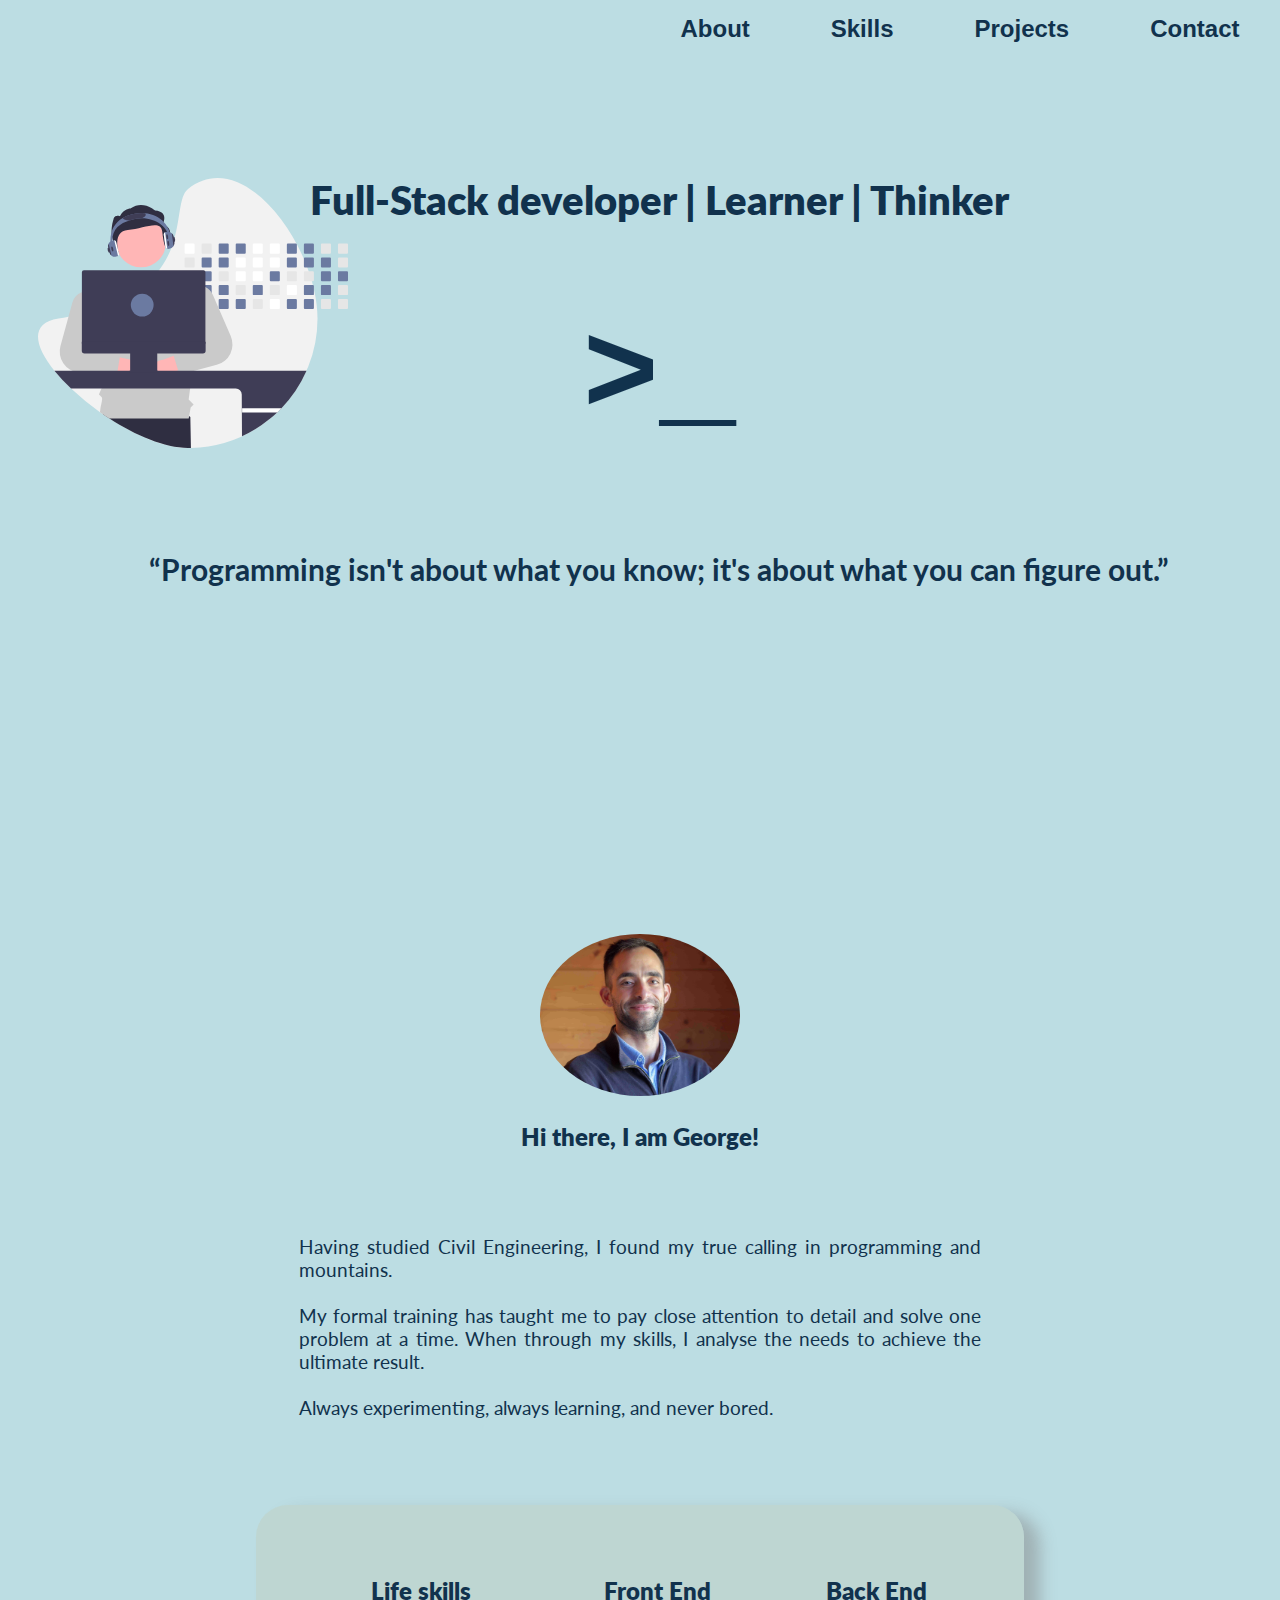
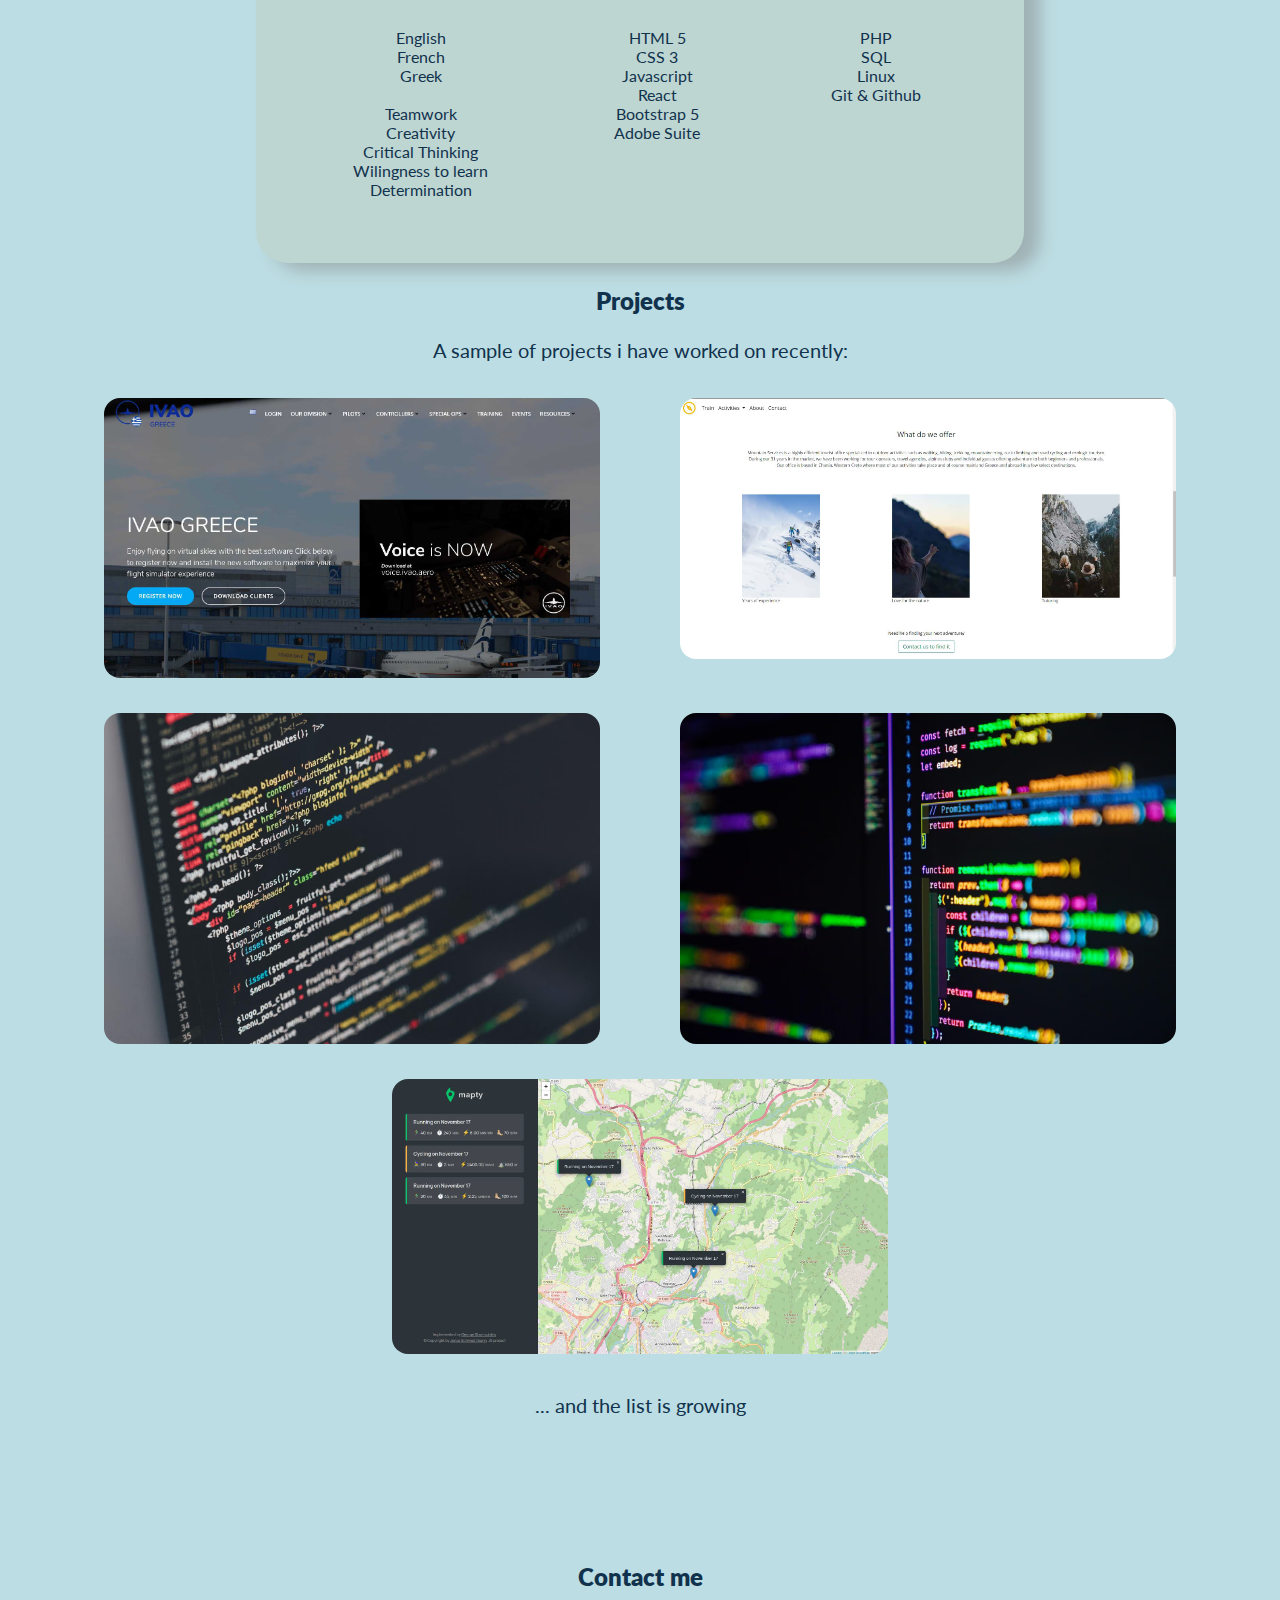
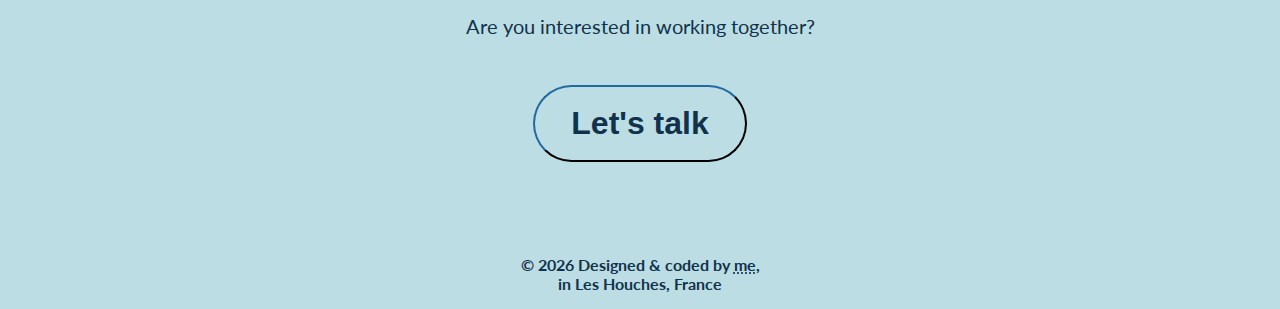
<file: index.html>
<!DOCTYPE html>
<html lang="en">
<!-- todo https://github.com/georgestav/personal/issues/8 check accessibility aria tags and alt descriptions -->
<!-- todo https://github.com/georgestav/personal/issues/9 define custom img sizes -->


<head>
    <meta charset="UTF-8" />
    <meta http-equiv="X-UA-Compatible" content="IE=edge" />
    <meta name="viewport" content="width=device-width, initial-scale=1.0" />
    <!-- Search Engines -->
    <meta name="description"
        content="Web Development solutions for creating websites, e-commerce websites, appplication and administration and all things web and app related! Lets code!" />
    <meta name="keywords"
        content="HTML, CSS, Javascript, Node, react, web, software, development, website, database, backend, frontend, back-end, front-end, design, UI/UX, php, Laravel, Linux" />
    <meta name="robots" content="index, follow" />
    <meta http-equiv="Content-Type" content="text/html; charset=utf-8" />
    <meta name="language" content="English" />
    <meta name="revisit-after" content="60 days" />
    <meta name="author" content="Georgios Stavroulakis, George Stav, George, George Stavrou" />
    <!-- fonts -->
    <link rel="preconnect" href="https://fonts.googleapis.com">
    <link rel="preconnect" href="https://fonts.gstatic.com" crossorigin>
    <link
        href="https://fonts.googleapis.com/css2?family=Lato:ital,wght@0,100;0,300;0,400;0,700;0,900;1,100;1,300;1,400;1,700;1,900&display=swap"
        rel="stylesheet">
    <!-- font awesome -->
    <link rel="stylesheet" href="https://pro.fontawesome.com/releases/v5.10.0/css/all.css"
        integrity="sha384-AYmEC3Yw5cVb3ZcuHtOA93w35dYTsvhLPVnYs9eStHfGJvOvKxVfELGroGkvsg+p" crossorigin="anonymous" />
    <!-- custom css -->
    <link rel="stylesheet" href="styles.css" />
    <script defer src="script.js"></script>
    <!-- Favicons -->
    <link rel="apple-touch-icon" sizes="180x180" href="imgs/favicon_io/apple-touch-icon.png">
    <link rel="icon" type="image/png" sizes="32x32" href="imgs/favicon_io/favicon-32x32.png">
    <link rel="icon" type="image/png" sizes="16x16" href="imgs/favicon_io/favicon-16x16.png">
    <link rel="manifest" href="imgs/favicon_io/site.webmanifest">

    <title>George | Full stack developer</title>
</head>

<body>
    <!-- navbar -->
    <header>
        <nav class="topnav">
            <a class="nav__items" href="#contact">Contact</a>
            <a class="nav__items" href="#projects">Projects</a>
            <a class="nav__items" href="#skills">Skills</a>
            <a class="nav__items" href="#about">About</a>
            <div class="animation start-home"></div>
        </nav>
    </header>

    <main>
        <section class="title">
            <!-- Title -->
            <div>
                <h1>Full-Stack developer | Learner | Thinker </h1>
                <span class="symbol">></span><span class="underscore">_</span>
                <h2>
                    <blockquote cite="Chris Pine">
                        <p>Programming isn't about what you know; it's about what you can figure out.</p>
                    </blockquote>
                </h2>
            </div>
        </section>

        <!-- About -->
        <!-- TODO: https://github.com/georgestav/personal/issues/3 customise languages @ about section to display on scroldown with slide in effect -->
        <section id="about" class="about">
            <div class="frontend__logos">
                <i class="fab fa-html5 fa-8x" aria-hidden="true" title="HTML 5"></i> <br>
                <i class="fab fa-css3-alt fa-8x" aria-hidden="true" title="CSS 3"></i> <br>
                <i class="fab fa-js-square fa-8x" aria-hidden="true" title="Javascript"></i>
            </div>
            <div class="backend__logos">
                <i class="fab fa-php fa-8x" aria-hidden="true" title="PHP 8"></i> <br>
                <i class="fab fa-laravel fa-8x" aria-hidden="true" title="Laravel"></i> <br>
                <i class="fab fa-linux fa-8x" aria-hidden="true" title="Linux"></i>
            </div>
            <div class="about__bloc">
                <img class="myPhoto" src="imgs/george_2.avif" alt="Profile picture of George" />
                <h3 class="about__header">Hi there, I am George!</h3>
                <p class="about__content">
                    Having studied Civil Engineering, I found my true calling in programming and mountains.
                    <br><br>
                    My formal training has taught me to pay close attention to detail and solve one problem at a
                    time. When
                    through my skills, I analyse the needs to achieve the ultimate result.
                    <br><br>
                    Always experimenting, always learning, and never bored.
                </p>
            </div>

        </section>


        <!-- Skills -->
        <section class="skills" id="skills">
            <div class="columns">
                <div class="column">
                    <figure><i class="fas fa-user-tie fa-3x"></i></figure>
                    <h3>Life skills</h3>
                    <ul>
                        <li>English</li>
                        <li>French</li>
                        <li>Greek</li>
                        <li><br></li>
                        <li>Teamwork</li>
                        <li>Creativity</li>
                        <li>Critical Thinking</li>
                        <li>Wilingness to learn</li>
                        <li>Determination</li>
                    </ul>
                </div>
                <div class="column">
                    <figure"><i class="fas fa-desktop fa-3x"></i></figure>
                        <h3>Front End</h3>
                        <ul>
                            <li>HTML 5</li>
                            <li>CSS 3</li>
                            <li>Javascript</li>
                            <li>React</li>
                            <li>Bootstrap 5</li>
                            <li>Adobe Suite</li>
                        </ul>
                </div>
                <div class="column">
                    <figure><i class="fas fa-server fa-3x"></i></figure>
                    <h3>Back End</h3>
                    <ul>
                        <li>PHP</li>
                        <li>SQL</li>
                        <!-- <li>Laravel</li> -->
                        <!-- <li>Node.JS</li> -->
                        <li>Linux</li>
                        <li>Git & Github</li>
                    </ul>
                </div>
            </div>
        </section>

        <!-- Projects -->

        <section class="projects" id="projects">
            <div class="proj__header">
                <h3>Projects</h3>
                <p>A sample of projects i have worked on recently:</p>
            </div>

            <div class="proj__container">

                <div class="proj__item">
                    <a href="https://gr.ivao.aero/" target="_blank" rel="noopener noreferrer">
                        <figure><img class="proj__image" src="imgs/ivao_gr.avif" alt="IVAO website">
                        </figure>
                        <div class="image__text hide">
                            <!-- ! change text in this div -->
                            <h3>IVAO NPO website Greece</h3>
                            <ul>
                                <li>Collaborative design process</li>
                                <li>Management and configuration of submited content</li>
                                <li>Content delivery</li>
                                <li>Migration from Joomla CMS to Wordpress CMS</li>
                            </ul>
                        </div>
                    </a>
                </div>
                <div class="proj__item ">
                    <figure><img class="proj__image" src="imgs/mountain_sev.avif" alt="Mountain Services website">
                    </figure>
                    <div class="image__text hide">
                        <!-- ! change text in this div -->
                        <h3>Mountain Services website</h3>
                        <ul>
                            <li>Design, coding and deployement</li>
                            <li>Wordpress and e-commerce capabilities</li>
                        </ul>
                        <h4>Ongoing proccess</h4>
                    </div>
                </div>
                <div class="proj__item">
                    <a href="/bankist/bankist.html" target="_blank">
                        <figure><img class="proj__image" src="imgs/bankist.avif" alt="bankist app project"></figure>

                        <div class="image__text hide">
                            <!-- ! change text in this div -->
                            <h3>Bank application</h3>
                            <ul>
                                <li>User authentication</li>
                                <li>Data processing</li>
                            </ul>
                        </div>
                    </a>
                </div>
                <div class="proj__item">
                    <a href="/pig_game/game.html" target="_blank">
                        <figure><img class="proj__image" src="imgs/pig.avif" alt="pig game project"></figure>

                        <div class="image__text hide">
                            <!-- ! change text in this div -->
                            <h3>Pig dice game</h3>
                            <ul>
                                <li>2-player offline game</li>
                                <li>Algorithms</li>
                            </ul>
                        </div>
                    </a>
                </div>
                <div class="proj__item">
                    <a href="/mapty/mapty.html" target="_blank" rel="noopener noreferrer">
                        <figure><img class="proj__image" src="imgs/mapty_proj.avif" alt="Mapty Javascript project">
                        </figure>
                        <div class="image__text hide">
                            <!-- ! change text in this div -->
                            <h3>Mapty project</h3>
                            <ul>
                                <li>Javascript based application</li>
                                <li>API handling</li>
                                <li>Object Oriented Programming</li>
                            </ul>
                        </div>
                    </a>
                </div>
                <div class="proj__item  hide">
                    <figure><img class="proj__image" src="imgs/ivao_gr.avif" alt="IVAO website"></figure>
                    <div class="image__text hide">
                        <!-- ! change text in this div -->
                        <h3>IVAO NPO website Greece</h3>
                        <ul>
                            <li>Managed the implementation of new content</li>
                            <li>Added new content weekly</li>
                            <li>Migration from Joomla CMS to Wordpress CMS</li>
                        </ul>
                    </div>
                </div>
                <br>
            </div>
            <p>... and the list is growing</p>

        </section>

        <!-- Contact -->
        <section class="contact" id="contact">

            <div>
                <h3>Contact me</h3>
                <p>Are you interested in working together?</p>
                <input class="cta__button show-modal" type="button" value="Let's talk">
            </div>

            <div class="modal hidden">
                <button class="close-modal">&times;</button>
                <h1>Cannot wait 😍</h1>
                <p>

                    <a href="mailto:me@georgestav.dev?subject=I%20am%20interested" aria-valuetext="email address"><i
                            class="modal_icon far fa-envelope fa-2x"> drop me an email!</i></a>
                </p>
            </div>
            <div class="overlay hidden"></div>

        </section>
    </main>
    <footer>
        <div class="social_icons">
            <a href="https://twitter.com/GeorgeStavroul2" aria-valuetext="twitter address" target="_blank"
                rel="external noopener noreferrer"><i class="footer-icons fab fa-twitter fa-lg"></i></a>
            <a href="https://github.com/georgestav/" target="_blank" aria-valuetext="github address"
                rel="external noopener noreferrer"><i class="footer-icons fab fa-github fa-lg"></i></a>
            <a href="https://www.linkedin.com/in/george-stavroulakis/" aria-valuetext="linkedin address" target="_blank"
                rel="external noopener noreferrer"><i class="footer-icons fab fa-linkedin fa-lg"></i></a>
            <a href="mailto:me@georgestav.dev?subject=I%20am%20interested" aria-valuetext="email address"><i
                    class="footer-icons far fa-envelope fa-lg"></i></a>

        </div>
        <p class="copyright">
            &copy; <span class="date">2021</span> Designed & coded by <abbr title="George Stavroulakis">me</abbr>,
            <br />
            in Les Houches, France <br />
        </p>
    </footer>

</body>

</html>
</file>
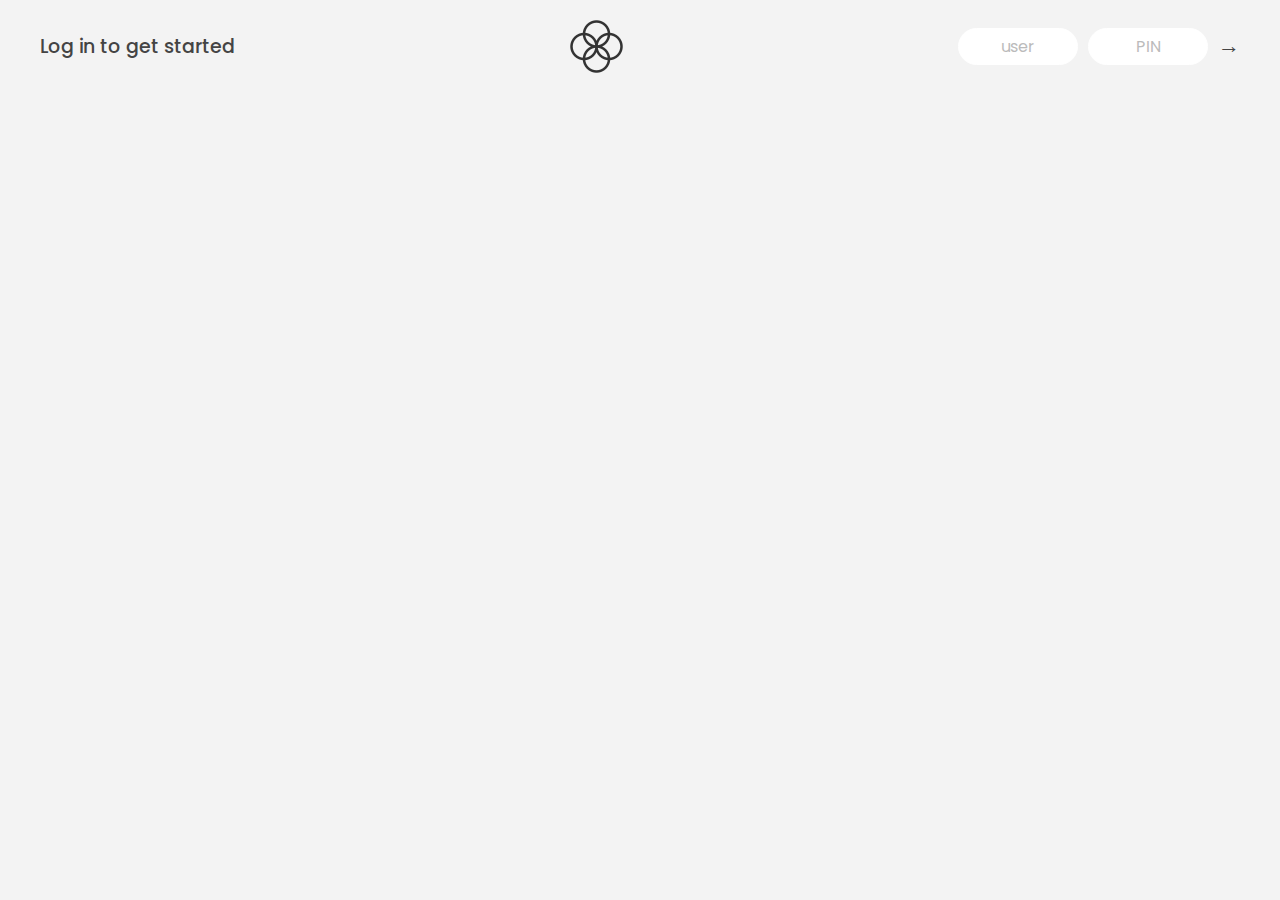
<file: bankist/bankist.html>
<!DOCTYPE html>
<html lang="en">

<head>
  <meta charset="UTF-8" />
  <meta name="viewport" content="width=device-width, initial-scale=1.0" />
  <meta http-equiv="X-UA-Compatible" content="ie=edge" />
  <link rel="shortcut icon" type="image/png" href="/icon.png" />

  <link href="https://fonts.googleapis.com/css?family=Poppins:400,500,600&display=swap" rel="stylesheet" />

  <link rel="stylesheet" href="style.css" />
  <title>Bankist</title>
</head>

<body>
  <!-- TOP NAVIGATION -->
  <nav>
    <p class="welcome">Log in to get started</p>
    <img src="logo.png" alt="Logo" class="logo" />
    <form class="login">
      <input type="text" placeholder="user" class="login__input login__input--user" />
      <!-- In practice, use type="password" -->
      <input type="text" placeholder="PIN" maxlength="4" class="login__input login__input--pin" />
      <button class="login__btn">&rarr;</button>
    </form>
  </nav>

  <main class="app">
    <!-- BALANCE -->
    <div class="balance">
      <div>
        <p class="balance__label">Current balance</p>
        <p class="balance__date">
          As of <span class="date">05/03/2037</span>
        </p>
      </div>
      <p class="balance__value">0000€</p>
    </div>

    <!-- MOVEMENTS -->
    <div class="movements">
      <div class="movements__row">
        <div class="movements__type movements__type--deposit">2 deposit</div>
        <div class="movements__date">3 days ago</div>
        <div class="movements__value">4 000€</div>
      </div>
      <div class="movements__row">
        <div class="movements__type movements__type--withdrawal">
          1 withdrawal
        </div>
        <div class="movements__date">24/01/2037</div>
        <div class="movements__value">-378€</div>
      </div>
    </div>

    <!-- SUMMARY -->
    <div class="summary">
      <p class="summary__label">In</p>
      <p class="summary__value summary__value--in">0000€</p>
      <p class="summary__label">Out</p>
      <p class="summary__value summary__value--out">0000€</p>
      <p class="summary__label">Interest</p>
      <p class="summary__value summary__value--interest">0000€</p>
      <button class="btn--sort">&downarrow; SORT</button>
    </div>

    <!-- OPERATION: TRANSFERS -->
    <div class="operation operation--transfer">
      <h2>Transfer money</h2>
      <form class="form form--transfer">
        <input type="text" class="form__input form__input--to" />
        <input type="number" class="form__input form__input--amount" />
        <button class="form__btn form__btn--transfer">&rarr;</button>
        <label class="form__label">Transfer to</label>
        <label class="form__label">Amount</label>
      </form>
    </div>

    <!-- OPERATION: LOAN -->
    <div class="operation operation--loan">
      <h2>Request loan</h2>
      <form class="form form--loan">
        <input type="number" class="form__input form__input--loan-amount" />
        <button class="form__btn form__btn--loan">&rarr;</button>
        <label class="form__label form__label--loan">Amount</label>
      </form>
    </div>

    <!-- OPERATION: CLOSE -->
    <div class="operation operation--close">
      <h2>Close account</h2>
      <form class="form form--close">
        <input type="text" class="form__input form__input--user" />
        <input type="password" maxlength="6" class="form__input form__input--pin" />
        <button class="form__btn form__btn--close">&rarr;</button>
        <label class="form__label">Confirm user</label>
        <label class="form__label">Confirm PIN</label>
      </form>
    </div>

    <!-- LOGOUT TIMER -->
    <p class="logout-timer">
      You will be logged out in <span class="timer">05:00</span>
    </p>
  </main>

  <!-- <footer>
      &copy; by Jonas Schmedtmann. Don't claim as your own :)
      coded by George Stavroulakis
    </footer> -->

  <script src="script.js"></script>
</body>

</html>
</file>
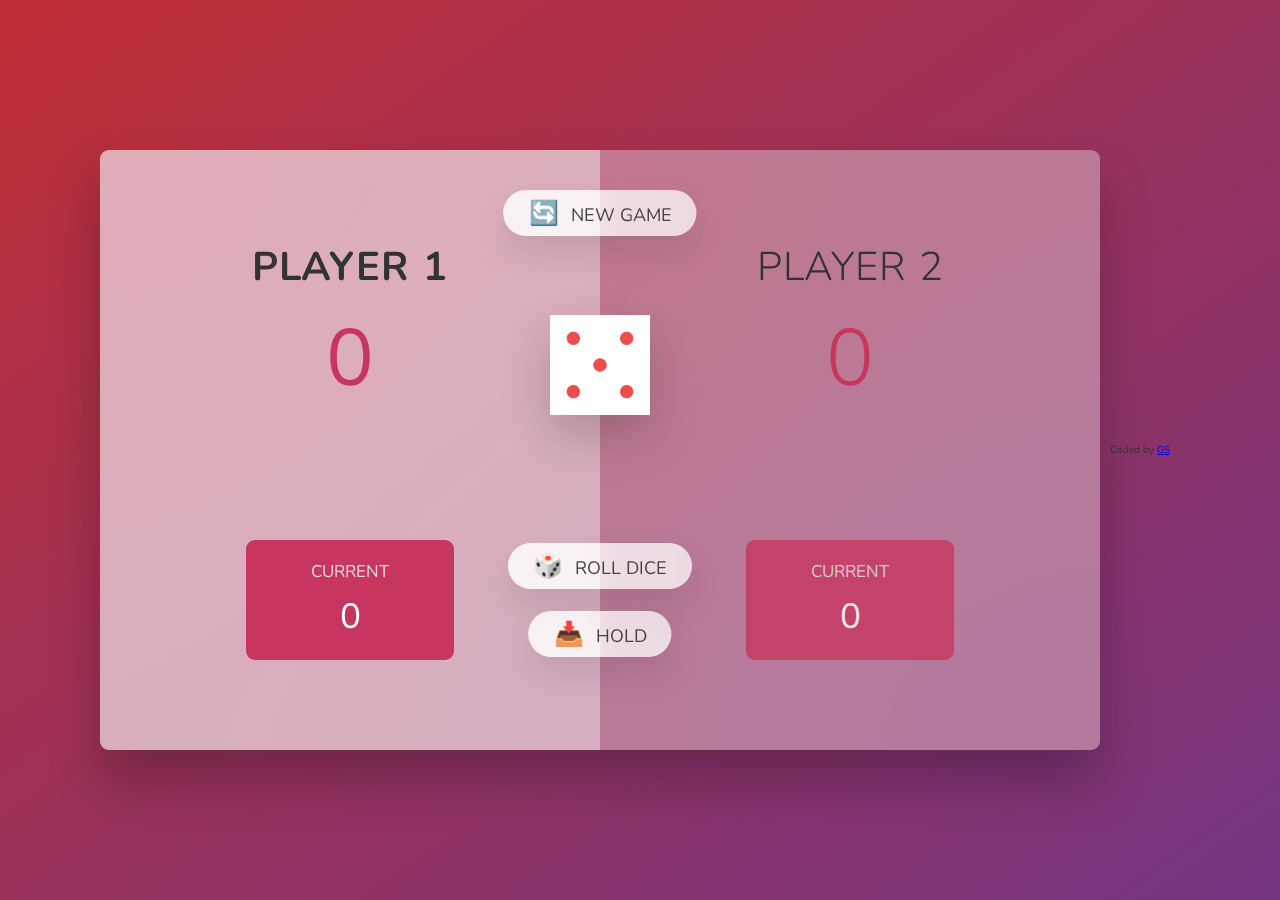
<file: pig_game/game.html>
<!DOCTYPE html>
<html lang="en">

<head>
  <meta charset="UTF-8" />
  <meta name="viewport" content="width=device-width, initial-scale=1.0" />
  <meta http-equiv="X-UA-Compatible" content="ie=edge" />
  <link rel="stylesheet" href="style.css" />
  <title>Pig Game</title>
</head>

<body>
  <main>
    <section class="player player--0 player--active">
      <h2 class="name" id="name--0">Player 1</h2>
      <p class="score" id="score--0">0</p>
      <div class="current">
        <p class="current-label">Current</p>
        <p class="current-score" id="current--0">0</p>
      </div>
    </section>
    <section class="player player--1">
      <h2 class="name" id="name--1">Player 2</h2>
      <p class="score" id="score--1">0</p>
      <div class="current">
        <p class="current-label">Current</p>
        <p class="current-score" id="current--1">0</p>
      </div>
    </section>

    <img src="dice-5.png" alt="Playing dice" class="dice" />
    <button class="btn btn--new">🔄 New game</button>
    <button class="btn btn--roll">🎲 Roll dice</button>
    <button class="btn btn--hold">📥 Hold</button>

    <script src="script.js"></script>
  </main>
  <footer class="footer">
    Coded by
    <a target="_blanc" href="https://georgestav.dev/">GS</a>
  </footer>
</body>

</html>
</file>
<file: styles.css>
:root {
	--main-bg-color: #bcdde3;
	--hover-color: #6b7aa1;
	--text-color: #11324d;
	--background-color: #c1cfc07c;
}

/* * General rules */
html {
	margin: 0;
	padding: 0;
	box-sizing: border-box;
	font-family: "Lato", "Arial", sans-serif;
	color: var(--text-color);
	scroll-behavior: smooth;
}
body {
	margin: 0;
	background-color: var(--main-bg-color);
	height: 100vh;
	/* Hide scrollbar for Chrome, Safari and Opera */
	-ms-overflow-style: none; /* IE and Edge */
	scrollbar-width: none; /* Firefox */
}
/* Hide scrollbar for IE, Edge and Firefox */
body::-webkit-scrollbar {
	display: none;
}
h1 {
	font-size: 2.5em;
	font-weight: 800;
	line-height: 1.125;
}
h3 {
	font-size: 1.5em;
	font-weight: 800;
	line-height: 1.125;
}
p {
	font-size: 1.25em;
}

/* * navigation section */

.topnav {
	height: 50px;
	margin-left: auto;
	width: 50%;
	display: flex;
	flex-direction: row-reverse;
	flex-wrap: wrap;
	justify-content: end;
	align-items: right;
	align-content: right;
}

.topnav a {
	text-decoration: none;
	color: var(--text-color);
	padding: 15px;
}
.nav__items {
	float: right;
	font: 700 1.5em /1.2 sans-serif;
	align-items: center;
	text-align: center;
	transition: all 0.5s ease-in-out;
	margin: auto;
}
.nav__items:hover,
.nav__items:focus {
	background-color: var(--hover-color);
	color: var(--main-bg-color);
}

/* * title section */
.title {
	height: 65vh;
	margin: 10% auto 10% 3%;
	text-align: center;
	background-image: url(imgs/background_img.svg);
	background-repeat: no-repeat;
	background-size: 25%;
}

.symbol {
	font: 700 8rem monospace;
}
.underscore {
	font: 700 8rem /2 monospace;
	animation: blink 1.2s linear infinite;
}
@keyframes blink {
	0% {
		opacity: 0;
	}
	50% {
		opacity: 0.5;
	}
	100% {
		opacity: 1;
	}
}

blockquote p {
	padding: 15px;
	border-radius: 5px;
}

blockquote p::before {
	content: "\201C";
}

blockquote p::after {
	content: "\201D";
}

/* * about section */

.about {
	text-align: center;
	display: grid;
	grid-template-columns: 1fr 4fr 1fr;
	grid-template-areas: "left middle right";
}

.about > div {
	justify-self: center;
	align-self: center;
}
.frontend__logos {
	order: 1;
	grid-area: left;
}
.about__bloc {
	order: 2;
	grid-area: middle;
}
.backend__logos {
	order: 3;
	grid-area: right;
}

.myPhoto {
	margin-top: 5%;
	width: 200px;
	border-radius: 50%;
}

.about__content {
	text-align: justify;
	font-size: 1.2em;
	margin: 10%;
	padding: 5% auto 10%;
}

/* * Skills Section */
.skills {
	text-align: center;
	margin: 0 20%;
	padding: 3rem 0 3rem;
	border-radius: 2em;
	background-color: var(--background-color);
	box-shadow: 1em 0.5em 1em rgba(128, 128, 128, 0.466);
}
.columns {
	display: flex;
	flex-wrap: wrap;
	justify-content: center;
	gap: 15%;
	align-items: baseline;
}
.skills ul {
	display: flex;
	flex-flow: column;
}
.skills ul,
.skills li {
	list-style: none;
	margin-right: 0;
	padding: 0;
}

/* * Projects section */
.projects {
	text-align: center;
}
.proj__container {
	margin: 0 5%;
	display: flex;
	justify-content: center;
	flex-direction: row;
	flex-wrap: wrap;
}
.proj__item {
	width: 50%;
	position: relative;
	text-align: center;
}
.proj__image {
	height: 100%;
	width: 100%;
	border-radius: 1em;
}

.mouseover {
	transition: ease-in-out 0.5s;
	transform: scale(1.1);
	filter: blur(2px) grayscale(100%) brightness(50%);
}
.hide {
	display: none;
}

.image__text {
	color: var(--main-bg-color);
	z-index: 0;
	font-weight: bolder;
	position: absolute;
	text-align: left;
	width: 85%;
	top: 50%;
	left: 50%;
	transform: translate(-50%, -50%);
	pointer-events: none;
	font-size: 1.1rem;
}
.image__text ul {
	list-style: none;
}

/* * contact section */
.contact {
	text-align: center;
	padding: 8% 15% 0;
}

.cta__button {
	border-color: var(--text-color);
	color: var(--text-color);
	border-width: 2px;
	border-radius: 15%;
	font-size: 2rem;
	font-weight: 700;
	padding: 2% 4%;
	margin: 3%;
	background-color: transparent;
	cursor: pointer;
	white-space: nowrap;
	border-radius: 99999px;
	transition: all 0.5s ease-in-out;
}
.cta__button:hover,
.cta__button:focus {
	background-color: var(--text-color);
	color: var(--main-bg-color);
}
.modal_icon {
	color: var(--text-color);
}

.close-modal {
	position: absolute;
	top: 1.2rem;
	right: 2rem;
	font-size: 5rem;
	color: #333;
	cursor: pointer;
	border: none;
	background: none;
}
/* CLASSES TO MAKE MODAL WORK */
.hidden {
	display: none;
}

.modal {
	position: fixed;
	top: 50%;
	left: 50%;
	transform: translate(-50%, -50%);
	width: 70%;
	background-color: white;
	padding: 6rem;
	border-radius: 5px;
	box-shadow: 0 3rem 5rem rgba(0, 0, 0, 0.3);
	z-index: 10;
}

.overlay {
	position: fixed;
	top: 0;
	left: 0;
	width: 100%;
	height: 100%;
	background-color: rgba(0, 0, 0, 0.6);
	backdrop-filter: blur(3px);
	z-index: 5;
}

/* *footer section */
footer {
	margin: 1% auto 10px;
	padding: 2% 2% 0;
	text-align: center;
}
.social_icons {
	margin: 1% 0;
	padding: auto;
	display: flex;
	justify-content: center;
	flex-direction: row;
	gap: 2em;
}
.social_icons i {
	color: var(--text-color);
	transition: all 1s ease-in-out;
	font-size: 1.5em;
}

.social_icons i:hover,
.social_icons i:focus {
	transform: rotate(360deg);
}
.copyright {
	margin-bottom: 1em;
	padding-bottom: 1em;
	font-size: 1em;
	font-weight: bold;
}

@media (max-width: 1150px) {
	.topnav {
		margin-left: auto;
		width: 50%;
	}
	.title {
		background-image: none;
	}
	.proj__image {
		max-height: 300px;
		max-width: 350px;
		border-radius: 1em;
	}
}

@media (max-width: 800px) {
	.topnav {
		margin-left: 0;
		width: 100%;
	}
	.title {
		height: 100vh;
		margin: 10% auto 10% 3%;
		text-align: center;
	}
	.about {
		grid-template-columns: 1fr 0 1fr;
		grid-template-areas:
			"middle middle middle"
			"left . right";
	}
	.frontend__logos,
	.backend__logos {
		content-visibility: hidden;
	}
	.proj__image {
		/* max-height: 300px; */
		max-width: 100%;
		border-radius: 1em;
	}
	.proj__item {
		width: 100%;
		position: relative;
		text-align: center;
	}
}

@media (max-width: 450px) {
	.topnav {
		margin-bottom: 20%;
	}
	.image__text {
		font-size: 0.8em;
	}
}
</file>
<file: bankist/style.css>
/*
 * Use this CSS to learn some intersting techniques,
 * in case you're wondering how I built the UI.
 * Have fun! 😁
 */

* {
  margin: 0;
  padding: 0;
  box-sizing: inherit;
}

html {
  font-size: 62.5%;
  box-sizing: border-box;
}

body {
  font-family: 'Poppins', sans-serif;
  color: #444;
  background-color: #f3f3f3;
  height: 100vh;
  padding: 2rem;
}

nav {
  display: flex;
  justify-content: space-between;
  align-items: center;
  padding: 0 2rem;
}

.welcome {
  font-size: 1.9rem;
  font-weight: 500;
}

.logo {
  height: 5.25rem;
}

.login {
  display: flex;
}

.login__input {
  border: none;
  padding: 0.5rem 2rem;
  font-size: 1.6rem;
  font-family: inherit;
  text-align: center;
  width: 12rem;
  border-radius: 10rem;
  margin-right: 1rem;
  color: inherit;
  border: 1px solid #fff;
  transition: all 0.3s;
}

.login__input:focus {
  outline: none;
  border: 1px solid #ccc;
}

.login__input::placeholder {
  color: #bbb;
}

.login__btn {
  border: none;
  background: none;
  font-size: 2.2rem;
  color: inherit;
  cursor: pointer;
  transition: all 0.3s;
}

.login__btn:hover,
.login__btn:focus,
.btn--sort:hover,
.btn--sort:focus {
  outline: none;
  color: #777;
}

/* MAIN */
.app {
  position: relative;
  max-width: 100rem;
  margin: 4rem auto;
  display: grid;
  grid-template-columns: 4fr 3fr;
  grid-template-rows: auto repeat(3, 15rem) auto;
  gap: 2rem;

  /* NOTE This creates the fade in/out anumation */
  opacity: 0;
  transition: all 1s;
}

.balance {
  grid-column: 1 / span 2;
  display: flex;
  align-items: flex-end;
  justify-content: space-between;
  margin-bottom: 2rem;
}

.balance__label {
  font-size: 2.2rem;
  font-weight: 500;
  margin-bottom: -0.2rem;
}

.balance__date {
  font-size: 1.4rem;
  color: #888;
}

.balance__value {
  font-size: 4.5rem;
  font-weight: 400;
}

/* MOVEMENTS */
.movements {
  grid-row: 2 / span 3;
  background-color: #fff;
  border-radius: 1rem;
  overflow: scroll;
}

.movements__row {
  padding: 2.25rem 4rem;
  display: flex;
  align-items: center;
  border-bottom: 1px solid #eee;
}

.movements__type {
  font-size: 1.1rem;
  text-transform: uppercase;
  font-weight: 500;
  color: #fff;
  padding: 0.1rem 1rem;
  border-radius: 10rem;
  margin-right: 2rem;
}

.movements__date {
  font-size: 1.1rem;
  text-transform: uppercase;
  font-weight: 500;
  color: #666;
}

.movements__type--deposit {
  background-image: linear-gradient(to top left, #39b385, #9be15d);
}

.movements__type--withdrawal {
  background-image: linear-gradient(to top left, #e52a5a, #ff585f);
}

.movements__value {
  font-size: 1.7rem;
  margin-left: auto;
}

/* SUMMARY */
.summary {
  grid-row: 5 / 6;
  display: flex;
  align-items: baseline;
  padding: 0 0.3rem;
  margin-top: 1rem;
}

.summary__label {
  font-size: 1.2rem;
  font-weight: 500;
  text-transform: uppercase;
  margin-right: 0.8rem;
}

.summary__value {
  font-size: 2.2rem;
  margin-right: 2.5rem;
}

.summary__value--in,
.summary__value--interest {
  color: #66c873;
}

.summary__value--out {
  color: #f5465d;
}

.btn--sort {
  margin-left: auto;
  border: none;
  background: none;
  font-size: 1.3rem;
  font-weight: 500;
  cursor: pointer;
}

/* OPERATIONS */
.operation {
  border-radius: 1rem;
  padding: 3rem 4rem;
  color: #333;
}

.operation--transfer {
  background-image: linear-gradient(to top left, #ffb003, #ffcb03);
}

.operation--loan {
  background-image: linear-gradient(to top left, #39b385, #9be15d);
}

.operation--close {
  background-image: linear-gradient(to top left, #e52a5a, #ff585f);
}

h2 {
  margin-bottom: 1.5rem;
  font-size: 1.7rem;
  font-weight: 600;
  color: #333;
}

.form {
  display: grid;
  grid-template-columns: 2.5fr 2.5fr 1fr;
  grid-template-rows: auto auto;
  gap: 0.4rem 1rem;
}

/* Exceptions for interst */
.form.form--loan {
  grid-template-columns: 2.5fr 1fr 2.5fr;
}
.form__label--loan {
  grid-row: 2;
}
/* End exceptions */

.form__input {
  width: 100%;
  border: none;
  background-color: rgba(255, 255, 255, 0.4);
  font-family: inherit;
  font-size: 1.5rem;
  text-align: center;
  color: #333;
  padding: 0.3rem 1rem;
  border-radius: 0.7rem;
  transition: all 0.3s;
}

.form__input:focus {
  outline: none;
  background-color: rgba(255, 255, 255, 0.6);
}

.form__label {
  font-size: 1.3rem;
  text-align: center;
}

.form__btn {
  border: none;
  border-radius: 0.7rem;
  font-size: 1.8rem;
  background-color: #fff;
  cursor: pointer;
  transition: all 0.3s;
}

.form__btn:focus {
  outline: none;
  background-color: rgba(255, 255, 255, 0.8);
}

.logout-timer {
  padding: 0 0.3rem;
  margin-top: 1.9rem;
  text-align: right;
  font-size: 1.25rem;
}

.timer {
  font-weight: 600;
}
</file>
<file: pig_game/style.css>
@import url('https://fonts.googleapis.com/css2?family=Nunito&display=swap');

* {
  margin: 0;
  padding: 0;
  box-sizing: inherit;
}

html {
  font-size: 62.5%;
  box-sizing: border-box;
}

body {
  font-family: 'Nunito', sans-serif;
  font-weight: 400;
  height: 100vh;
  color: #333;
  background-image: linear-gradient(to top left, #753682 0%, #bf2e34 100%);
  display: flex;
  align-items: center;
  justify-content: center;
}

/* LAYOUT */
main {
  position: relative;
  width: 100rem;
  height: 60rem;
  background-color: rgba(255, 255, 255, 0.35);
  backdrop-filter: blur(200px);
  filter: blur();
  box-shadow: 0 3rem 5rem rgba(0, 0, 0, 0.25);
  border-radius: 9px;
  overflow: hidden;
  display: flex;
}

.player {
  flex: 50%;
  padding: 9rem;
  display: flex;
  flex-direction: column;
  align-items: center;
  transition: all 0.75s;
}

/* ELEMENTS */
.name {
  position: relative;
  font-size: 4rem;
  text-transform: uppercase;
  letter-spacing: 1px;
  word-spacing: 2px;
  font-weight: 300;
  margin-bottom: 1rem;
}

.score {
  font-size: 8rem;
  font-weight: 300;
  color: #c7365f;
  margin-bottom: auto;
}

.player--active {
  background-color: rgba(255, 255, 255, 0.4);
}
.player--active .name {
  font-weight: 700;
}
.player--active .score {
  font-weight: 400;
}

.player--active .current {
  opacity: 1;
}

.current {
  background-color: #c7365f;
  opacity: 0.8;
  border-radius: 9px;
  color: #fff;
  width: 65%;
  padding: 2rem;
  text-align: center;
  transition: all 0.75s;
}

.current-label {
  text-transform: uppercase;
  margin-bottom: 1rem;
  font-size: 1.7rem;
  color: #ddd;
}

.current-score {
  font-size: 3.5rem;
}

/* ABSOLUTE POSITIONED ELEMENTS */
.btn {
  position: absolute;
  left: 50%;
  transform: translateX(-50%);
  color: #444;
  background: none;
  border: none;
  font-family: inherit;
  font-size: 1.8rem;
  text-transform: uppercase;
  cursor: pointer;
  font-weight: 400;
  transition: all 0.2s;

  background-color: white;
  background-color: rgba(255, 255, 255, 0.6);
  backdrop-filter: blur(10px);

  padding: 0.7rem 2.5rem;
  border-radius: 50rem;
  box-shadow: 0 1.75rem 3.5rem rgba(0, 0, 0, 0.1);
}

.btn::first-letter {
  font-size: 2.4rem;
  display: inline-block;
  margin-right: 0.7rem;
}

.btn--new {
  top: 4rem;
}
.btn--roll {
  top: 39.3rem;
}
.btn--hold {
  top: 46.1rem;
}

.btn:active {
  transform: translate(-50%, 3px);
  box-shadow: 0 1rem 2rem rgba(0, 0, 0, 0.15);
}

.btn:focus {
  outline: none;
}

.dice {
  position: absolute;
  left: 50%;
  top: 16.5rem;
  transform: translateX(-50%);
  height: 10rem;
  box-shadow: 0 2rem 5rem rgba(0, 0, 0, 0.2);
}

.player--winner {
  background-color: #2f2f2f;
}

.player--winner .name {
  font-weight: 700;
  color: #c7365f;
}

footer {
  padding: 1rem;
  text-align: center;
}
</file>
